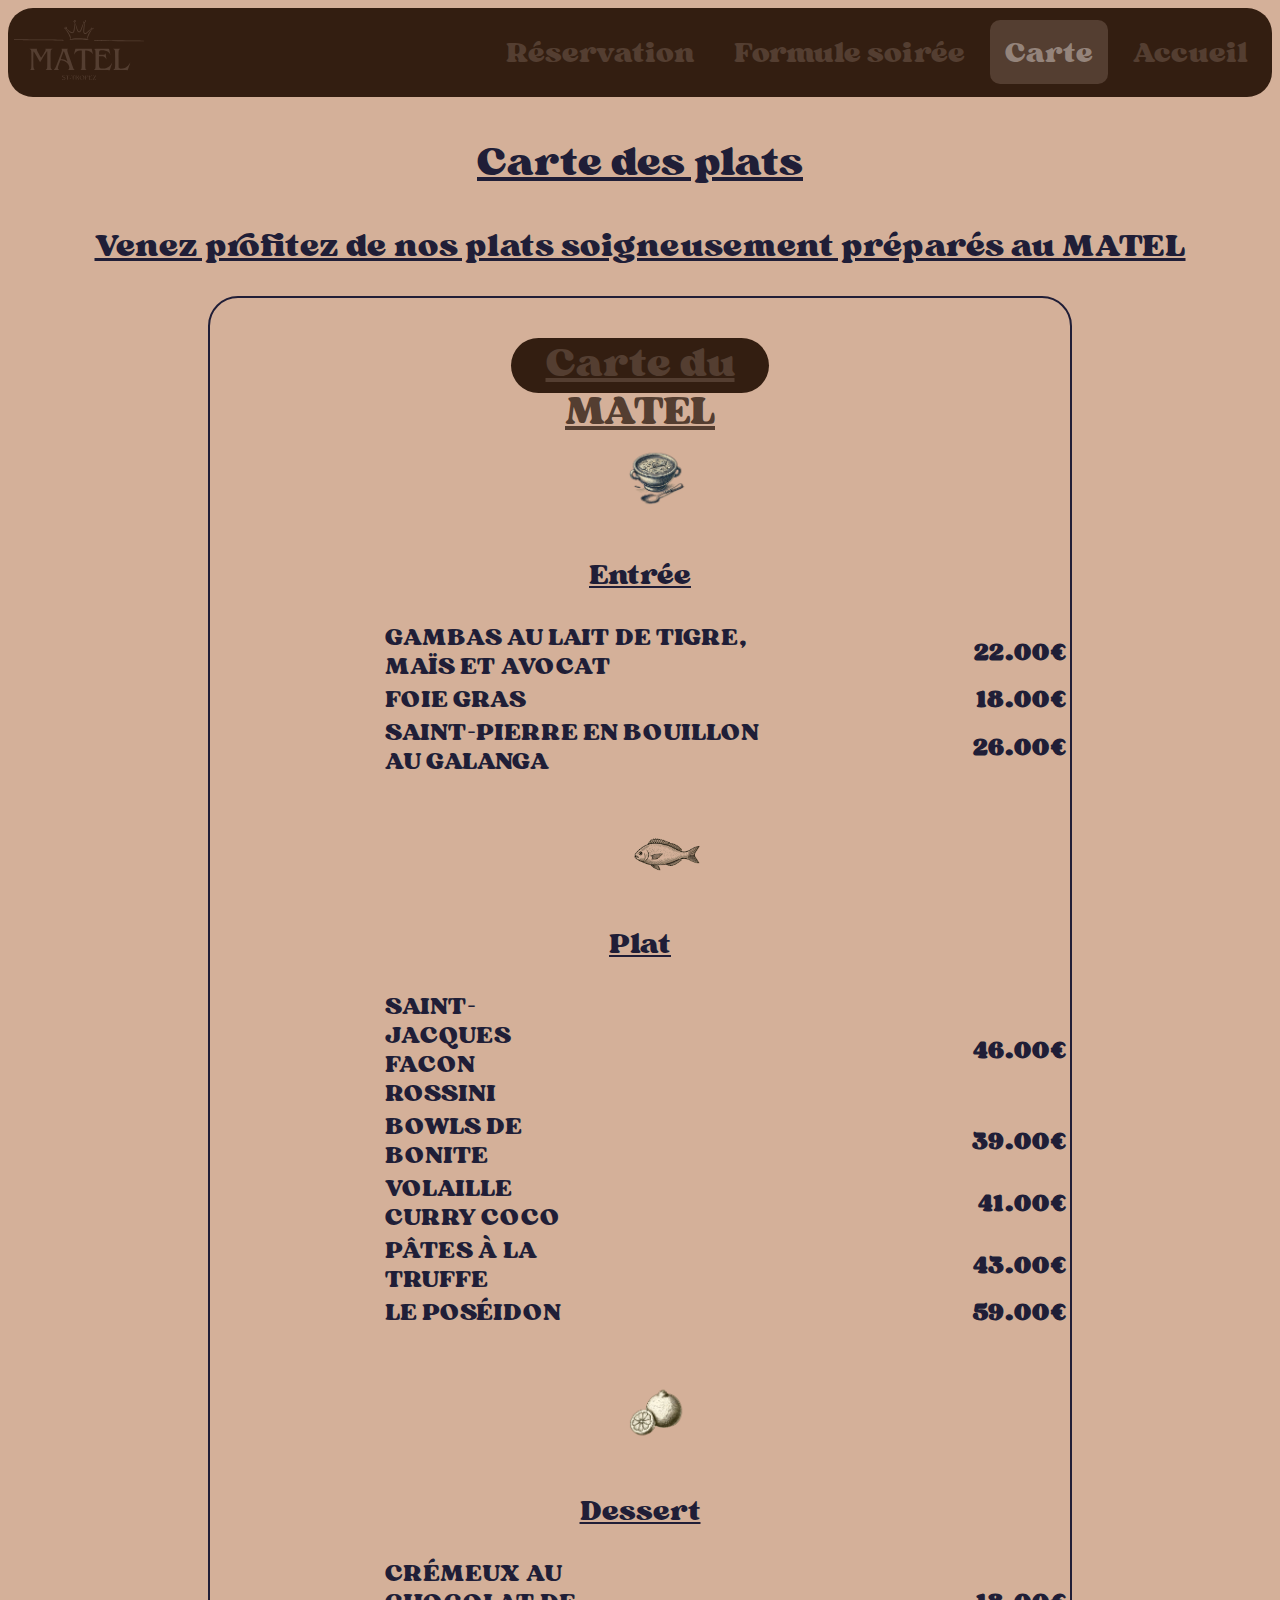
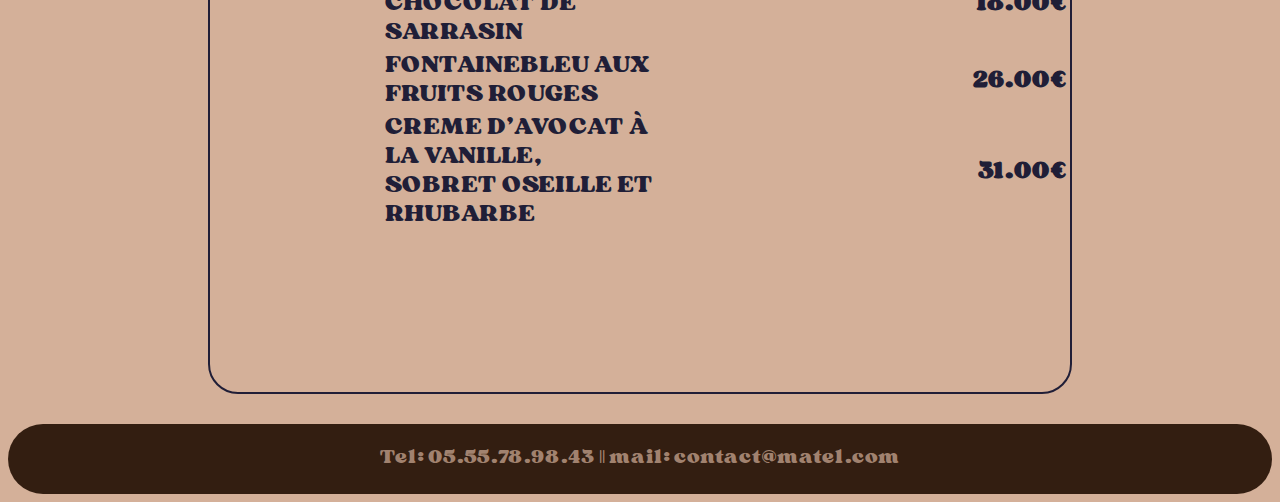
<file: carte/index.html>
<!DOCTYPE html>
<html>
    <head>
        <!------------------------>
        <!--déclaration des meta-->
        <!------------------------>
        <meta charset="utf-8">
        <meta lang="fr">
        <meta name="description" content="site de l'entreprise MATEL">
        <meta name="author" content="Lucas HAGEN GIMENO, Dihany LITAMPHA, Vladimir VALLOTTON">
        <meta name="viewport" content="width=device-width, initial-scale=1.0">
        <!------------------------->
        <!--titre et icone onglet-->
        <!------------------------->
        <title>MATEL</title>
        <link rel="icon" type="image/svg" href="../src/icone_site.svg">
        <!------------------------------------------------->
        <!--import de la feuille de style et de la police-->
        <!------------------------------------------------->
        <link rel="stylesheet" href="../main.css">
    </head>
    <body>
        <div class="static_header">
            <a href="../"><img src="../src/logo_site.svg"></a>
            <button onclick="location.href='../'">Accueil</button>
            <button onclick="location.href='../carte/'" class="active">Carte</button>
            <button onclick="location.href='../formule/'">Formule soirée</button>
            <button onclick="location.href='../reservation/'">Réservation</button>
        </div>
        <div class="title">
            <p>Carte des plats</p>
            <p id="titre_carte">Venez profitez de nos plats soigneusement préparés au MATEL</p>
        </div>
        <div class="carte">
            <div class="carte_title_div">
                <p class="carte_title">Carte du MATEL</p>
            </div>
            <br>
            <br>
            <br>
            <img src="../src/soupe.png">
            <br>
            <br>
            <p class="categorie_title">Entrée</p>
            <table>
                <tr>
                    <td>GAMBAS AU LAIT DE TIGRE, MAÏS ET AVOCAT</td>
                    <th>22.00€</th>
                </tr>
                <tr>
                    <td>FOIE GRAS</td>
                    <th>18.00€</th>
                </tr>
                <tr>
                    <td>SAINT-PIERRE EN BOUILLON AU GALANGA</td>
                    <th>26.00€</th>
                </tr>
            </table>
            <br>
            <br>
            <img id="poisson" src="../src/poisson.png">
            <br>
            <p class="categorie_title">Plat</p>
            <table>
                <tr>
                    <td>SAINT-JACQUES FACON ROSSINI</td>
                    <th id="longueur_colone_2">46.00€</th>
                </tr>
                <tr>
                    <td>BOWLS DE BONITE</td>
                    <th>39.00€</th>
                </tr>
                <tr>
                    <td>VOLAILLE CURRY COCO</td>
                    <th>41.00€</th>
                </tr>
                <tr>
                    <td>PÂTES À LA TRUFFE</td>
                    <th>43.00€</th>
                </tr>
                <tr>
                    <td>LE POSÉIDON</td>
                    <th>59.00€</th>
                </tr>
            </table>
            <br>
            <br>
            <br>
            <img src="../src/citron.png">
            <br>
            <br>
            <p class="categorie_title">Dessert</p>
            <table>
                <tr>
                    <td>CRÉMEUX AU CHOCOLAT DE SARRASIN</td>
                    <th>18.00€</th>
                </tr>
                <tr>
                    <td>FONTAINEBLEU AUX FRUITS ROUGES</td>
                    <th>26.00€</th>
                </tr>
                <tr>
                    <td>CREME D’AVOCAT À LA VANILLE,<br>SOBRET OSEILLE ET RHUBARBE</td>
                    <th id="longueur_colone_3">31.00€</th>
                </tr>
            </table>
            <br>
            <br>
            <br>
            <br>
            <br>
            <br>
            <br>
            <br>
            <br>
        </div>
        <footer>Tel: 05.55.78.98.43 || mail: contact@matel.com</footer>
    </body>    
</html>
</file>
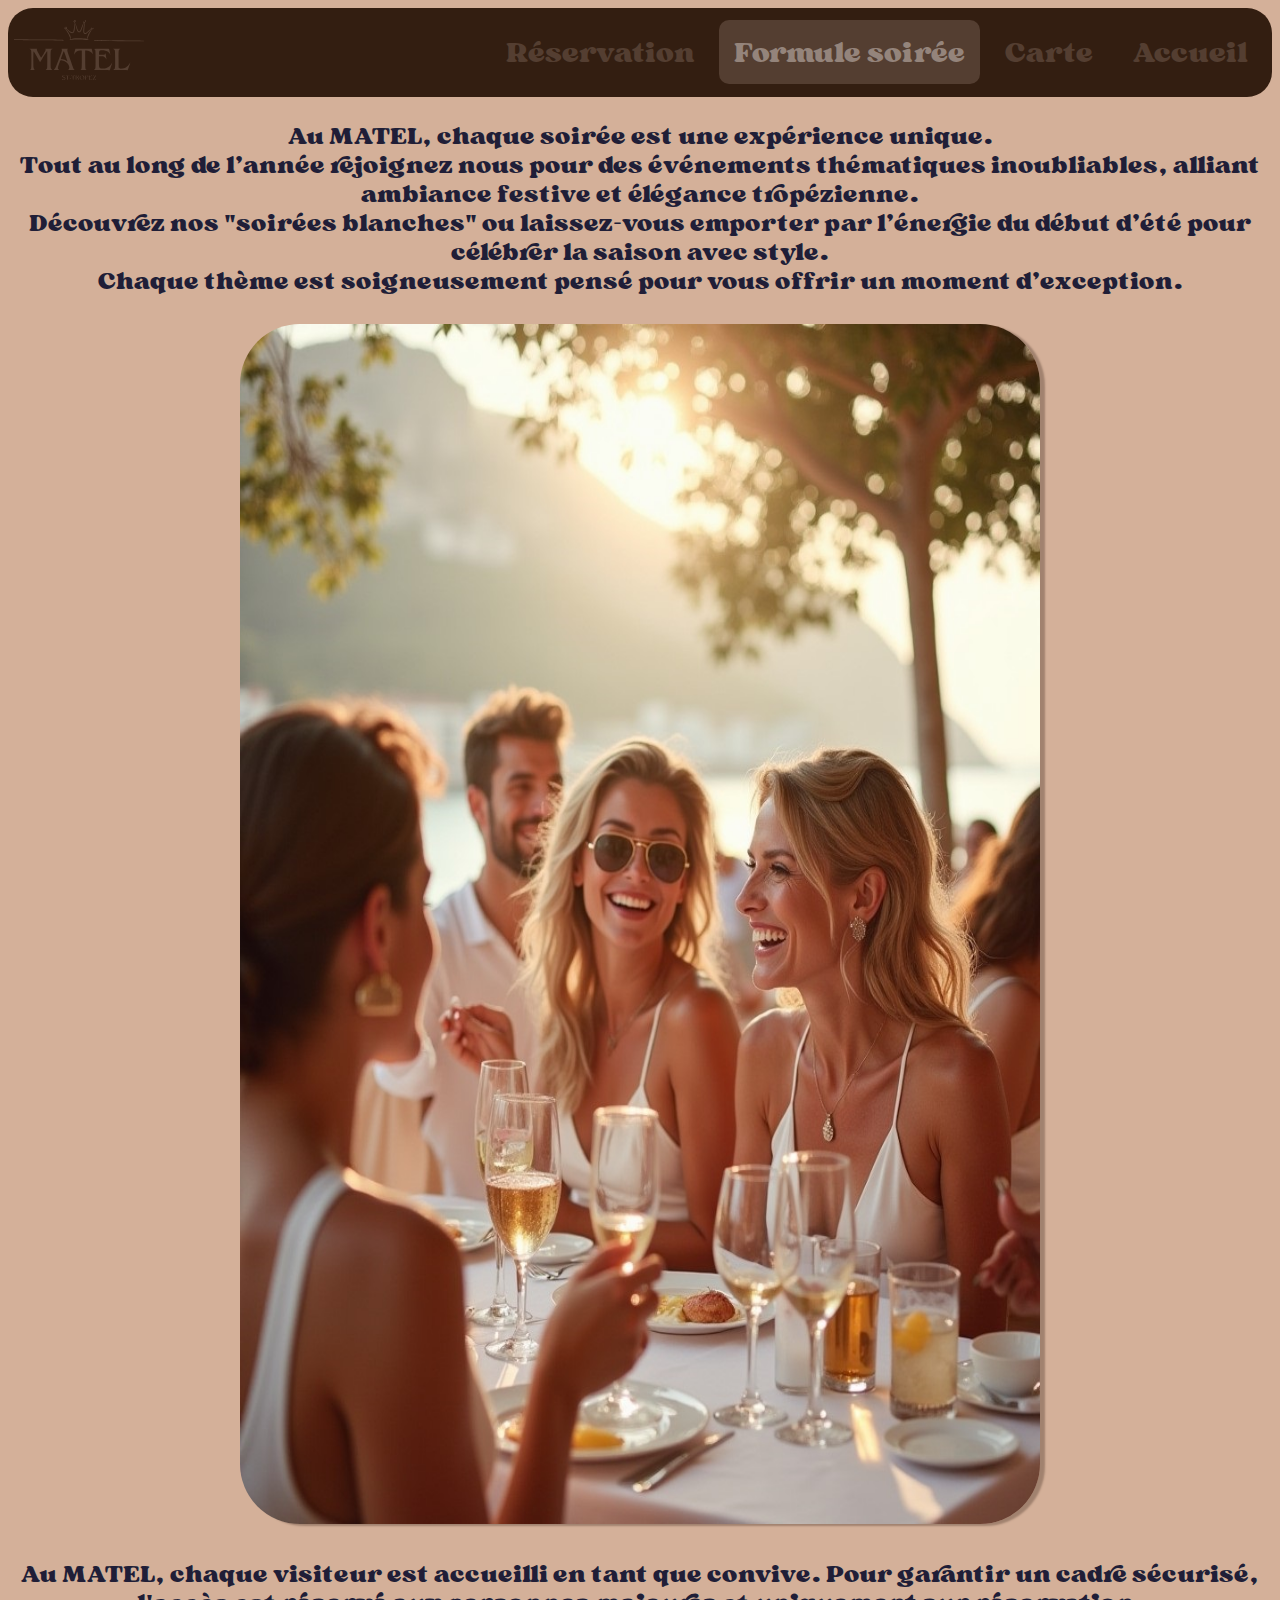
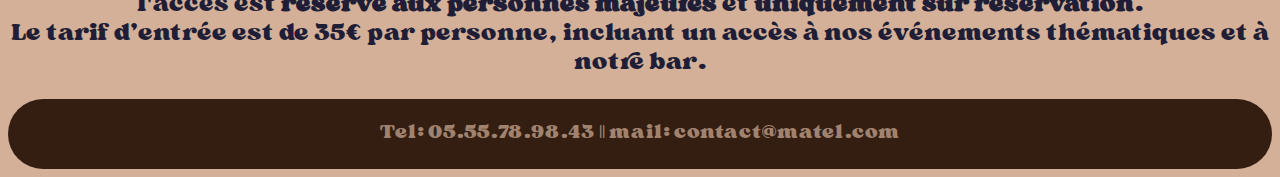
<file: formule/index.html>
<!DOCTYPE html>
<html>
    <head>
        <!------------------------>
        <!--déclaration des meta-->
        <!------------------------>
        <meta charset="utf-8">
        <meta lang="fr">
        <meta name="description" content="site de l'entreprise MATEL">
        <meta name="author" content="Lucas HAGEN GIMENO, Dihany LITAMPHA, Vladimir VALLOTTON">
        <meta name="viewport" content="width=device-width, initial-scale=1.0">
        <!------------------------->
        <!--titre et icone onglet-->
        <!------------------------->
        <title>MATEL</title>
        <link rel="icon" type="image/svg" href="../../src/icone_site.svg">
        <!------------------------------------------------->
        <!--import de la feuille de style et de la police-->
        <!------------------------------------------------->
        <link rel="stylesheet" href="../main.css">
    </head>
    <body>
        <div class="static_header">
            <a href="../"><img src="../../src/logo_site.svg"></a>
            <button onclick="location.href='../'">Accueil</button>
            <button onclick="location.href='../carte/'">Carte</button>
            <button onclick="location.href='../formule/'" class="active">Formule soirée</button>
            <button onclick="location.href='../reservation/'">Réservation</button>
        </div>
        <div class="div_produit_example" id="div_formule">
            <p>
                Au MATEL, chaque soirée est une expérience unique.<br>
                Tout au long de l’année rejoignez nous pour des événements thématiques inoubliables, alliant ambiance festive et élégance tropézienne.<br>
                Découvrez nos "soirées blanches" ou laissez-vous emporter par l’énergie du début d’été pour célébrer la saison avec style.<br>
                Chaque thème est soigneusement pensé pour vous offrir un moment d’exception.<br>
                <br>
                <img src="../src/soireeblanche2.jpg">
                <br>
                <br>
                Au MATEL, chaque visiteur est accueilli en tant que convive.
                Pour garantir un cadre sécurisé, l'accès est <strong>réservé aux personnes majeures</strong> et <strong>uniquement sur réservation</strong>.<br>
                Le tarif d’entrée est de 35€ par personne, incluant un accès à nos événements thématiques et à notre bar. 
            </p>
        </div>
        <footer>Tel: 05.55.78.98.43 || mail: contact@matel.com</footer>
    </body>    
</html>
</file>
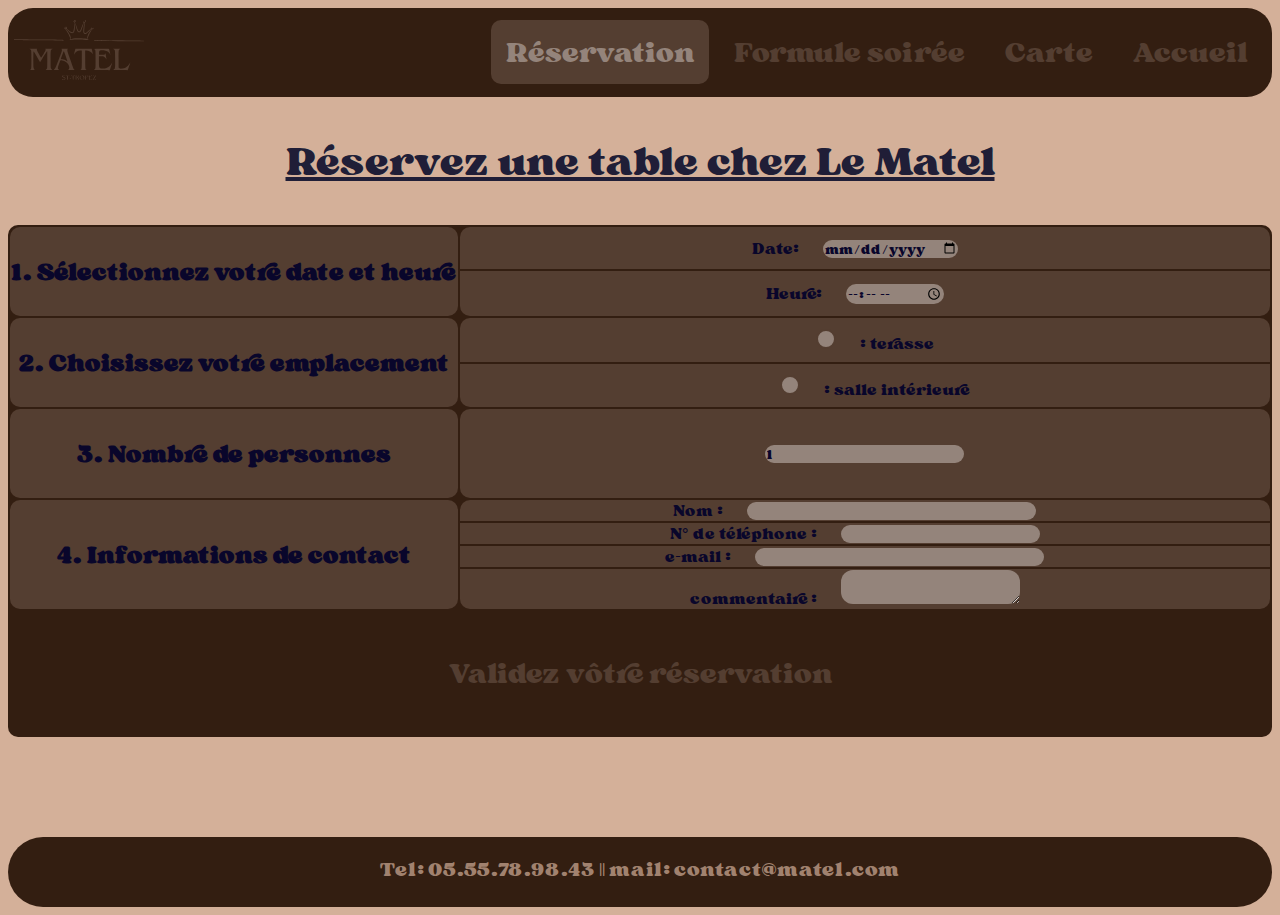
<file: reservation/index.html>
<!DOCTYPE html>
<html>
    <head>
        <!------------------------>
        <!--déclaration des meta-->
        <!------------------------>
        <meta charset="utf-8">
        <meta lang="fr">
        <meta name="description" content="site de l'entreprise MATEL">
        <meta name="author" content="Lucas HAGEN GIMENO, Dihany LITAMPHA, Vladimir VALLOTTON">
        <meta name="viewport" content="width=device-width, initial-scale=1.0">
        <!------------------------->
        <!--titre et icone onglet-->
        <!------------------------->
        <title>MATEL</title>
        <link rel="icon" type="image/svg" href="../../src/icone_site.svg">
        <!------------------------------------------------->
        <!--import de la feuille de style et de la police-->
        <!------------------------------------------------->
        <link rel="stylesheet" href="../main.css">
    </head>
    <body>
        <div class="static_header">
            <a href="../"><img src="../../src/logo_site.svg"></a>
            <button onclick="location.href='../'">Accueil</button>
            <button onclick="location.href='../carte/'">Carte</button>
            <button onclick="location.href='../formule/'">Formule soirée</button>
            <button onclick="location.href='../reservation/'" class="active">Réservation</button>
        </div>
        <div>
            <p class="title">
                Réservez une table chez Le Matel
            </p>
        </div>
        <div class="div_reservation_table">
            <form method="post" autocomplete="off">
                <table class="div_reservation_table">
                    <tr>
                        <th class="altern_1" rowspan="2">
                            1. Sélectionnez votre date et heure
                        </th>
                        <td class="altern_1 bottom" >
                            <label for="date">Date: </label><input id="date" type="date">
                        </td>
                    </tr>
                    <tr>
                        <td class="altern_1 top">
                            <label for="time">Heure: </label><input id="time" type="time">
                        </td>
                    </tr>
                    <tr>
                        <th class="altern_2" rowspan="2">
                            2. Choisissez votre emplacement
                        </th>
                        <td class="altern_2 bottom">
                            <label for="terasse"><input type="radio" id="terasse" name="emplacement" value="terasse"> : terasse</label>
                        </td>
                    </tr>
                    <tr>
                        <td class="altern_2 top">
                            <label for="Salle_intérieure"><input type="radio" id="Salle_intérieure" name="emplacement" value="Salle_intérieure"> : salle intérieure</label>
                        </td>
                    </tr>
                    <tr>
                        <th class="altern_1">
                            3. Nombre de personnes
                        </th>
                        <td class="altern_1">
                            <label for="nbr_personne"><input type="number" id="nbr_personne" value=1></label>
                        </td>
                    </tr>
                    <tr>
                        <th class="altern_2" rowspan="4">
                            4. Informations de contact
                        </th>
                        <td class="altern_2 bottom">
                            <label for="Nom">Nom : <input type="text" id="Nom" size="30"></label>
                        </td>
                    </tr>
                    <tr>
                        <td class="altern_2 top bottom">
                            <label for="Tel">N° de téléphone : <input type="tel" id="Tel" maxlength="10"></label>
                        </td>
                    </tr>
                    <tr>
                        <td class="altern_2 top bottom">
                            <label for="e-mail">e-mail : <input type="email" id="e-mail" size="30"></label>
                        </td>
                    </tr>
                    <tr>
                        <td class="altern_2 top">
                            <label for="commentaire">commentaire : <textarea type="textarea" id="commentaire"></textarea></label>
                        </td>
                    </tr>
                    <tr>
                        <th colspan="2">
                            <input type="submit" value="Validez vôtre réservation">
                        </th>
                    </tr>
                </table>
            </form>
        </div>
        <footer>Tel: 05.55.78.98.43 || mail: contact@matel.com</footer>
    </body>    
</html>
</file>
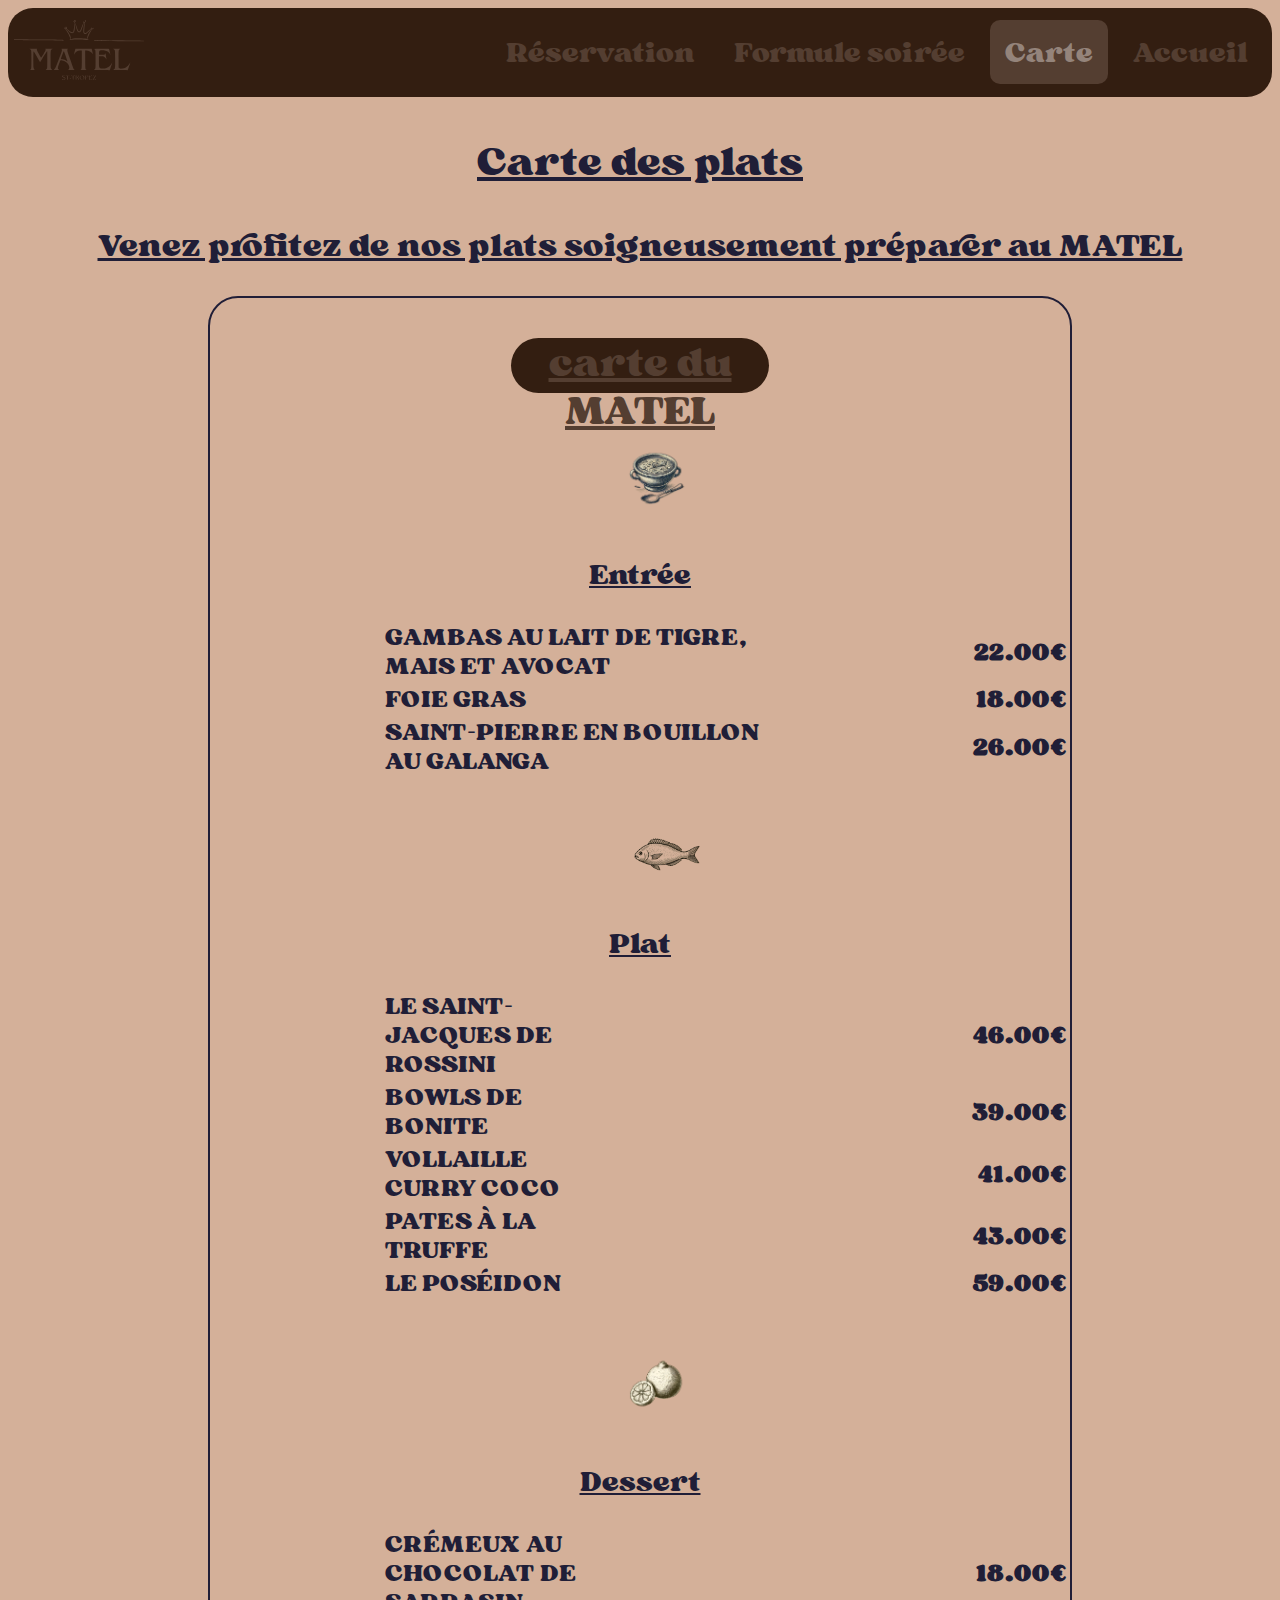
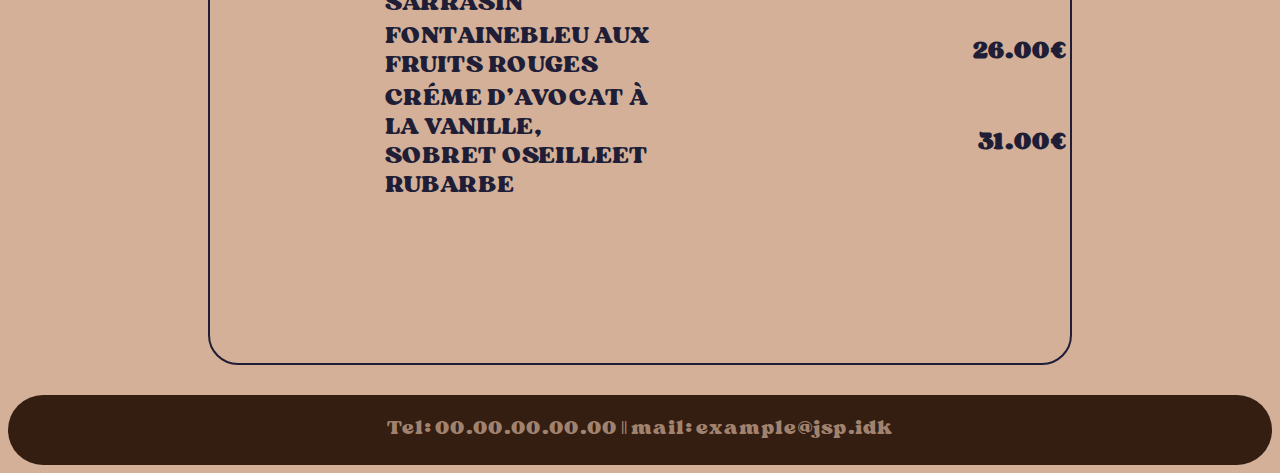
<file: maquette lucas/carte/main.html>
<!DOCTYPE html>
<html>
    <head>
        <!------------------------>
        <!--déclaration des meta-->
        <!------------------------>
        <meta charset="utf-8">
        <meta lang="fr">
        <meta name="description" content="maquette test de l'entreprise MATEL">
        <meta name="author" content="Lugame Cooper, Dark, Vlad">
        <meta name="viewport" content="width=device-width, initial-scale=1.0">
        <!------------------------->
        <!--titre et icone onglet-->
        <!------------------------->
        <title>MATEL</title>
        <link rel="icon" type="image/svg" href="../../src/icone_site.svg">
        <!------------------------------------------------->
        <!--import de la feuille de style et de la police-->
        <!------------------------------------------------->
        <link rel="stylesheet" href="../main.css">
    </head>
    <body>
        <div class="static_header">
            <a href="../main.html"><img src="../../src/logo_site.svg"></a>
            <button onclick="location.href='../main.html'">Accueil</button>
            <button onclick="location.href='../carte/main.html'" class="active">Carte</button>
            <button onclick="location.href='../formule/main.html'">Formule soirée</button>
            <button onclick="location.href='../reservation/main.html'">Réservation</button>
        </div>
        <div class="title">
            <p style="text-decoration: underline;">Carte des plats</p>
            <p style="font-size: 32px">Venez profitez de nos plats soigneusement préparer au MATEL</p>
        </div>
        <div class="carte">
            <div class="carte_title_div">
                <p class="carte_title">carte du MATEL</p>
            </div>
            <br>
            <br>
            <br>
            <img src="../../src/soupe.png">
            <br>
            <br>
            <p class="categorie_title">Entrée</p>
            <table>
                <tr>
                    <td>GAMBAS AU LAIT DE TIGRE, MAIS ET AVOCAT</td>
                    <th>22.00€</th>
                </tr>
                <tr>
                    <td>FOIE GRAS</td>
                    <th>18.00€</th>
                </tr>
                <tr>
                    <td>SAINT-PIERRE EN BOUILLON AU GALANGA</td>
                    <th>26.00€</th>
                </tr>
            </table>
            <br>
            <br>
            <img style="width: 80px;height: 80px;" src="../../src/poisson.png">
            <br>
            <p class="categorie_title">Plat</p>
            <table>
                <tr>
                    <td>LE SAINT-JACQUES DE ROSSINI</td>
                    <th style="width: 480px">46.00€</th>
                </tr>
                <tr>
                    <td>BOWLS DE BONITE</td>
                    <th>39.00€</th>
                </tr>
                <tr>
                    <td>VOLLAILLE CURRY COCO</td>
                    <th>41.00€</th>
                </tr>
                <tr>
                    <td>PATES À LA TRUFFE</td>
                    <th>43.00€</th>
                </tr>
                <tr>
                    <td>LE POSÉIDON</td>
                    <th>59.00€</th>
                </tr>
            </table>
            <br>
            <br>
            <br>
            <img src="../../src/citron.png">
            <br>
            <br>
            <p class="categorie_title">Dessert</p>
            <table>
                <tr>
                    <td>CRÉMEUX AU CHOCOLAT DE SARRASIN</td>
                    <th>18.00€</th>
                </tr>
                <tr>
                    <td>FONTAINEBLEU AUX FRUITS ROUGES</td>
                    <th>26.00€</th>
                </tr>
                <tr>
                    <td>CRÉME D’AVOCAT À LA VANILLE,<br>SOBRET OSEILLEET RUBARBE</td>
                    <th style="width: 378px;">31.00€</th>
                </tr>
            </table>
            <br>
            <br>
            <br>
            <br>
            <br>
            <br>
            <br>
            <br>
            <br>
        </div>
        <footer>Tel: 00.00.00.00.00 || mail: example@jsp.idk</footer>
    </body>    
</html>
</file>
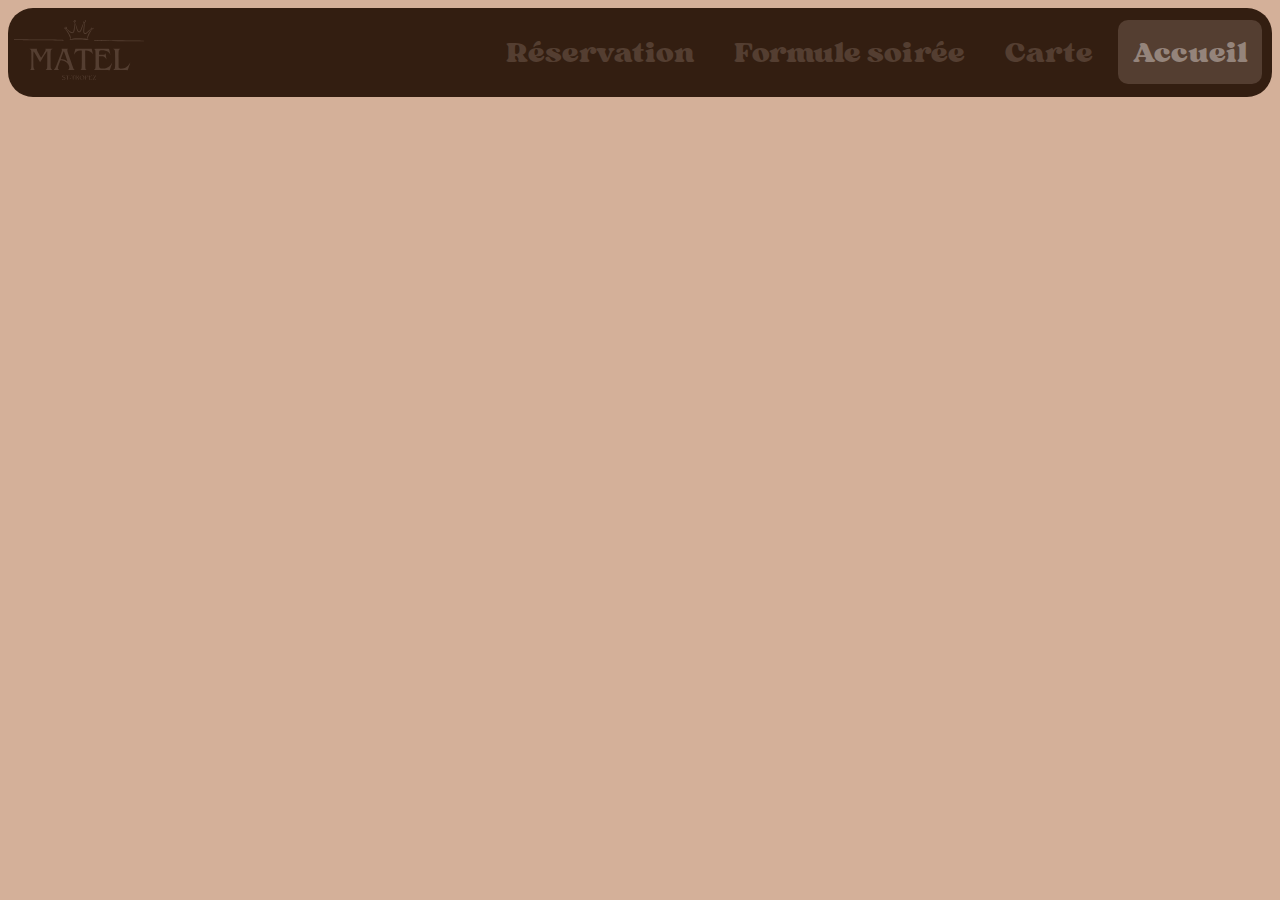
<file: maquette lucas/formule/main.html>
<!DOCTYPE html>
<html>
    <head>
        <!------------------------>
        <!--déclaration des meta-->
        <!------------------------>
        <meta charset="utf-8">
        <meta lang="fr">
        <meta name="description" content="maquette test de l'entreprise MATEL">
        <meta name="author" content="Lugame Cooper, Dark, Vlad">
        <meta name="viewport" content="width=device-width, initial-scale=1.0">
        <!------------------------->
        <!--titre et icone onglet-->
        <!------------------------->
        <title>MATEL</title>
        <link rel="icon" type="image/svg" href="../../src/icone_site.svg">
        <!------------------------------------------------->
        <!--import de la feuille de style et de la police-->
        <!------------------------------------------------->
        <link rel="stylesheet" href="../main.css">
    </head>
    <body>
        <div class="static_header">
            <a href="../main.html"><img src="../../src/logo_site.svg"></a>
            <button onclick="location.href='../main.html'" class="active">Accueil</button>
            <button onclick="location.href='../carte/main.html'">Carte</button>
            <button onclick="location.href='../formule/main.html'">Formule soirée</button>
            <button onclick="location.href='../reservation/main.html'">Réservation</button>
        </div>
    </body>    
</html>
</file>
<file: main.css>
@font-face {
	font-family: 'Sergio Trendy';
	src: url("./src/FontsFree-Net-Sergio-Trendy-Regular.ttf") format("truetype")
}

body{
    background-color: #d4b099;
    /* evite la scrolbar horizonral qui apparait sans raison */
    overflow-x: hidden;
}

footer,th,td,button,p,a,input,textarea{
    font-family: 'Sergio Trendy';
}


/* mettre la bordure à 2 ou 3 px pour voir les div */
div{
    border: 0px;
    border-color: red;
    border-style: solid;
}

/* serie de classe pour le bandeaux d'acceuil */
.header{
    margin-top: 3px;
}
.div_menu_rapide{
    top: 300px;
    left: 0px;
    width: 300px;
    height: 91px;
    border-top-right-radius: 30px;
    border-bottom-right-radius: 30px;
    position: absolute;
    background-color: #331E11;
    box-shadow: 5px 2px 2px #a1826f;
    font-size: 24px;
}
.div_menu_rapide a{
    color: #94847B;
    text-decoration: none;
}
.div_menu_rapide a:hover{
    text-decoration: underline;
}

#titre_bandeaux_1{
    text-indent: -5000px;
}
#produit_phares{
    margin-top: 430px;
}
#soiree{
    margin-top: 200px;
    padding-top: 1325px;
}
#div_produit_example_2{
    width: 100%;
}
#soiree_title{
    float: left; 
    height: 500px; 
    width: 25%; 
    margin-left: 25%;
}
#soiree_img{
    margin-bottom: 20px; 
    height: 800px; 
    width: 420px; 
    float: left;
}
#footer_accueil{
    margin-top: 850px;
}
.img_background_header{
    display: flex;
    position: absolute;
    top: 98px;
    left: 0px;
    width: 100%;
    height: 612px;
    opacity: 0.25;
    z-index: -2;
}
.header-img{
    margin-left: auto;
    margin: auto;
    display: block;
    z-index: -1;
}
.header_title{
    font-size: 28px;
    font-optical-sizing: auto;
    position: relative;
    color: #201E37;
    margin: auto;
    margin-top: 30px;
    margin-bottom: 30px;
    width: 100%;
    font-weight: 1000;
    background-color: #ffffff00;
    margin-left: auto;
    margin: auto;
    display: block;
    text-align: center;
}

/* scrollbar customisé */
::-webkit-scrollbar {
    width: 10px;
}
::-webkit-scrollbar-track {
    box-shadow: inset 0 0 2px rgba(77, 65, 0, 0); 
    border-radius: 8px;
}
::-webkit-scrollbar-thumb {
    background: #331E11; 
    border-radius: 6px;
}
::-webkit-scrollbar-thumb:hover {
    background: #331E11; 
}

/* style de la barre de menu */
.static_header{
    z-index: 3;
    background-color: #331E11;
    position: sticky;
    top: 3px;
    width: 100%;
    height: 65px;
    text-align: center;
    padding-top: 12px;
    padding-bottom: 12px;
    border-radius: 25px;
}
.static_header button{
    float: right;
    color: #543E31;
    background-color: #ffffff00;
    font-size: 28px;
    border: 0px;
    padding: 15px;
    border-radius: 10px;
    margin-right: 10px;
}
.static_header .active{
    color: #94847B;
    background-color: #543E31;
    font-size: 28px;
}
.static_header button:hover{
    text-decoration: underline;
    background-color: #94847B;
    box-shadow: 5px 2px 2px #543E31;
    color: #543E31;
}
.static_header img{
    float: left;
    height: 60px;
    width: 140;
    margin-left: 6px;
    margin-right: 20px;
}

/* classe pour les titres*/
.title{
    color: #201E37;
    font-size: 40px;
    text-decoration: underline;
    text-align: center;
}


/* classe pour le div qui vas contenir les produits en présentation */
.div_produit_example{
    width: 50%;
    float:left;
}
.div_produit_example img{
    background-color: #ffffff00;
    margin-left: 8%;
    border-radius: 60px;
    box-shadow: 5px 2px 2px #a1826f;
    width: 800px;
    height: 1200px;
}
.div_produit_example p{
    color: #201E37;
    font-size: 24px;
    text-align: center;
}


.carte{
    border: 2px;
    border-color: #201E37;
    border-style: solid;
    border-radius: 30px;
    margin-right: 200px;
    margin-left: 200px;
    margin-bottom: 30px;
}
.carte img{
    height: 60px;
    width: 60px;
    margin-left: 48.5%;
}
.carte .categorie_title{
    color: #201E37;
    font-size: 28px;
    text-align: center;
    text-decoration: underline;
}
.carte table{
    margin-left: 20%;
    color: #201E37;
    font-size: 24px;
    text-align: center;
}
.carte td{
    text-align: left;
}
.carte th{
    text-align: right;
    width: 300px;
}
.carte_title_div{
    margin-left: 35%;
    margin-right: 35%;
    height: 55px;
    border-radius: 30px;
    background-color: #331E11;
}
.carte_title{
    color: #543E31;
    font-size: 40px;
    text-decoration: underline;
    text-align: center;
}

#titre_carte{
    font-size: 32px
}
#poisson{
    width: 80px;
    height: 80px;
}
#longueur_colone_2{
    width: 480px
}
#longueur_colone_3{
    width: 378px
}

#div_formule{
    width: 100%;
    float:none
}
#div_formule img{
    margin-left: 0%;
}

footer{
    background-color: #331E11;
    color:#a1826f;
    padding-top: 20px;
    height: 50px;
    text-align: center;
    font-size: 20px;
    border-radius: 40px;
}

.div_reservation_table{
    width: 100%;
    margin-bottom: 100px;
}
.div_reservation_table table{
    background-color: #331E11;
    border: 20px;
    border-radius: 10px;
    border-collapse: separate;
}
.div_reservation_table th{
    width: 120px;
    color:#09062b;
    padding-top: 30px;
    padding-bottom: 30px;
    font-size: 24px;
}
.div_reservation_table td{
    color: #09062b;
    text-align: center;
    width: 200px;
}
.div_reservation_table input,textarea{
    margin-left: 20px;
    color: #09062b;
    margin-right: 20px;
    background-color: #94847B;
    border: none;
    border-radius: 12px;
}
.div_reservation_table textarea{
    font-size: 12px;
    max-width: 520px;
}
.div_reservation_table tr{
    border-radius: 20px;
}
.div_reservation_table input[type="submit"]{
    color: #543E31;
    background-color: #ffffff00;
    font-size: 28px;
    border: 0px;
    padding: 15px;
    border-radius: 10px;
}
.div_reservation_table input[type="submit"]:hover{
    text-decoration: underline;
    background-color: #94847B;
    box-shadow: 5px 2px 2px #543E31;
    color: #543E31;
}
.altern_1{
    background-color: #543E31;
    border-radius: 10px;
}
.altern_2{
    background-color:#543E31;
    border-radius: 10px;
}
.altern_1.bottom{
    border-bottom-left-radius: 0px ;
    border-bottom-right-radius: 0px ;
}
.altern_1.top{
    border-top-left-radius: 0px ;
    border-top-right-radius: 0px ;
}
.altern_2.bottom{
    border-bottom-left-radius: 0px ;
    border-bottom-right-radius: 0px ;
}
.altern_2.top{
    border-top-left-radius: 0px ;
    border-top-right-radius: 0px ;
}
.div_reservation_table input[type="number"]::-webkit-inner-spin-button, input[type="number"]::-webkit-outer-spin-button {
    -webkit-appearance: none;
    margin: 0;
}
.div_reservation_table input[type="number"] {
    -moz-appearance: textfield; 
}
.div_reservation_table input[type="radio"] {
    appearance: none;
    -webkit-appearance: none;
    width: 20px;
    height: 20px;
    border: 2px solid #543E31;
    border-radius: 50%;
    background-color: #94847B;
    outline: none;
    cursor: pointer;
}

.div_reservation_table input[type="radio"]:checked {
    background-color: #331E11;
    border-color: #543E31;
}
</file>
<file: maquette lucas/main.css>
@font-face {
	font-family: 'Sergio Trendy';
	src: url("../src/FontsFree-Net-Sergio-Trendy-Regular.ttf") format("truetype")
}

body{
    background-color: #d4b099;
    /* evite la scrolbar horizonral qui apparait sans raison */
    overflow-x: hidden;
}

/* mettre la bordure à 2 ou 3 px pour voir les div */
div{
    border: 0px;
    border-color: red;
    border-style: solid;
}

/* serie de classe pour le bandeaux d'acceuil */
.header{
    margin-top: 3px;
}
.div_menu_rapide{
    top: 300px;
    left: 0px;
    width: 300px;
    height: 91px;
    border-top-right-radius: 30px;
    border-bottom-right-radius: 30px;
    position: absolute;
    background-color: #331E11;
    box-shadow: 5px 2px 2px #a1826f;
    font-size: 24px;
    font-family: 'Sergio Trendy';
}
.div_menu_rapide a{
    color: #94847B;
    text-decoration: none;
}
.div_menu_rapide a:hover{
    text-decoration: underline;
}

.img_background_header{
    display: flex;
    position: absolute;
    top: 98px;
    left: 0px;
    width: 100%;
    height: 612px;
    opacity: 0.25;
    z-index: -2;
}
.header-img{
    margin-left: auto;
    margin: auto;
    display: block;
    z-index: -1;
}
.header_title{
    font-family: 'Sergio Trendy';
    font-size: 28px;
    font-optical-sizing: auto;
    position: relative;
    color: #201E37;
    margin: auto;
    margin-top: 30px;
    margin-bottom: 30px;
    width: 100%;
    font-weight: 1000;
    background-color: #ffffff00;
    margin-left: auto;
    margin: auto;
    display: block;
    text-align: center;
}

/* scrollbar customisé */
::-webkit-scrollbar {
    width: 10px;
}
::-webkit-scrollbar-track {
    box-shadow: inset 0 0 2px rgba(77, 65, 0, 0); 
    border-radius: 8px;
}
::-webkit-scrollbar-thumb {
    background: #331E11; 
    border-radius: 6px;
}
::-webkit-scrollbar-thumb:hover {
    background: #331E11; 
}

/* style de la barre de menu */
.static_header{
    z-index: 3;
    background-color: #331E11;
    position: sticky;
    top: 3px;
    width: 100%;
    height: 65px;
    text-align: center;
    padding-top: 12px;
    padding-bottom: 12px;
    border-radius: 25px;
}
.static_header button{
    float: right;
    color: #543E31;
    background-color: #ffffff00;
    font-size: 28px;
    border: 0px;
    padding: 15px;
    border-radius: 10px;
    margin-right: 10px;
    font-family: 'Sergio Trendy';
}
.static_header .active{
    color: #94847B;
    background-color: #543E31;
    font-size: 28px;
}
.static_header button:hover{
    text-decoration: underline;
    background-color: #94847B;
    box-shadow: 5px 2px 2px #543E31;
    color: #543E31;
}
.static_header img{
    float: left;
    height: 60px;
    width: 140;
    margin-left: 6px;
    margin-right: 20px;
}

/* classe pour les titres*/
.title{
    color: #201E37;
    font-family: 'Sergio Trendy';
    font-size: 40px;
    text-decoration: underline;
    text-align: center;
}


/* classe pour le div qui vas contenir les produits en présentation */
.div_produit_example{
    width: 50%;
    float:left;
}
.div_produit_example img{
    background-color: #ffffff00;
    margin-left: auto;
    margin: auto;
    border-radius: 60px;
    box-shadow: 5px 2px 2px #a1826f;
    width: 800px;
    height: 1200px;
}
.div_produit_example p{
    color: #201E37;
    font-family: 'Sergio Trendy';
    font-size: 24px;
    text-align: center;
}


.carte{
    border: 2px;
    border-color: #201E37;
    border-style: solid;
    border-radius: 30px;
    margin-right: 200px;
    margin-left: 200px;
    margin-bottom: 30px;
}
.carte img{
    height: 60px;
    width: 60px;
    margin-left: 48.5%;
}
.carte .categorie_title{
    color: #201E37;
    font-family: 'Sergio Trendy';
    font-size: 28px;
    text-align: center;
    text-decoration: underline;
}
.carte table{
    margin-left: 20%;
    color: #201E37;
    font-family: 'Sergio Trendy';
    font-size: 24px;
    text-align: center;
}
.carte td{
    text-align: left;
}
.carte th{
    text-align: right;
    width: 300px;
}
.carte_title_div{
    margin-left: 35%;
    margin-right: 35%;
    height: 55px;
    border-radius: 30px;
    background-color: #331E11;
}
.carte_title{
    color: #543E31;
    font-family: 'Sergio Trendy';
    font-size: 40px;
    text-decoration: underline;
    text-align: center;
}

footer{
    background-color: #331E11;
    color:#a1826f;
    padding-top: 20px;
    height: 50px;
    text-align: center;
    font-family: 'Sergio Trendy';
    font-size: 20px;
    border-radius: 40px;
}
</file>
